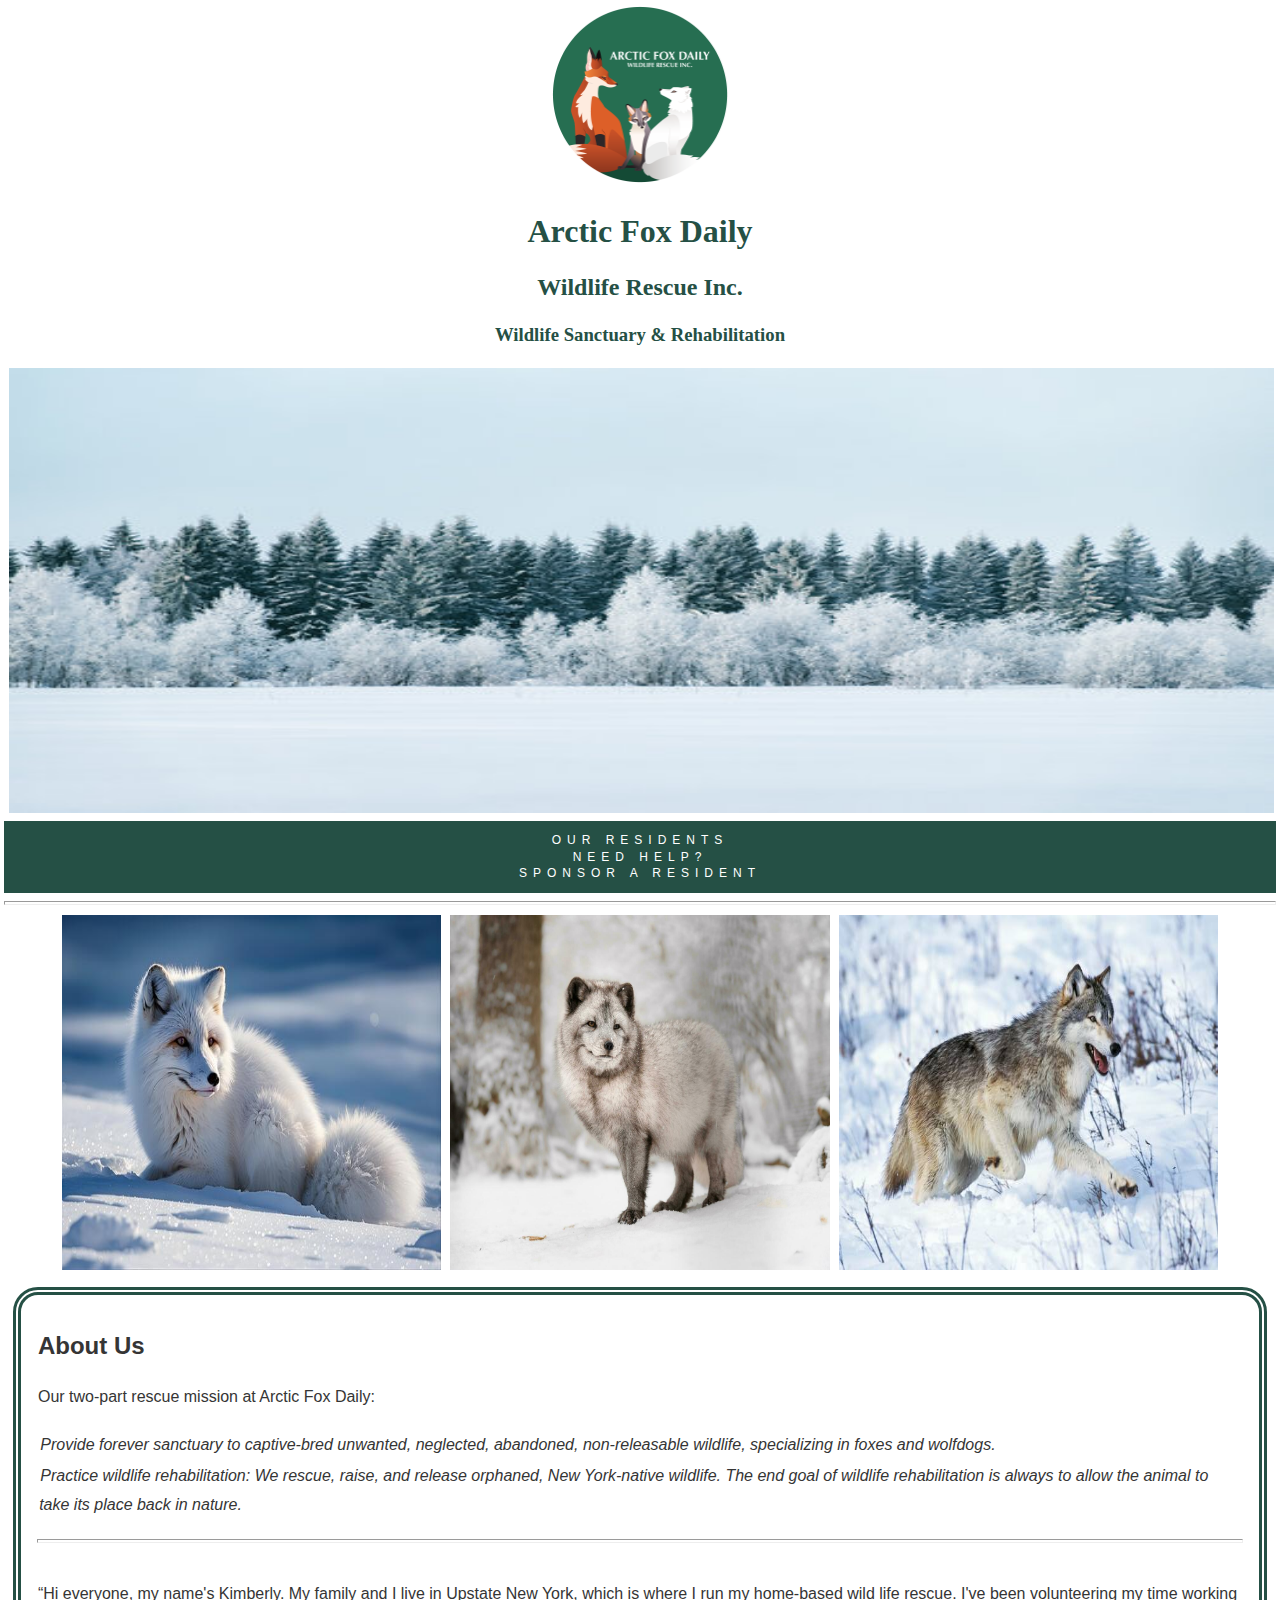
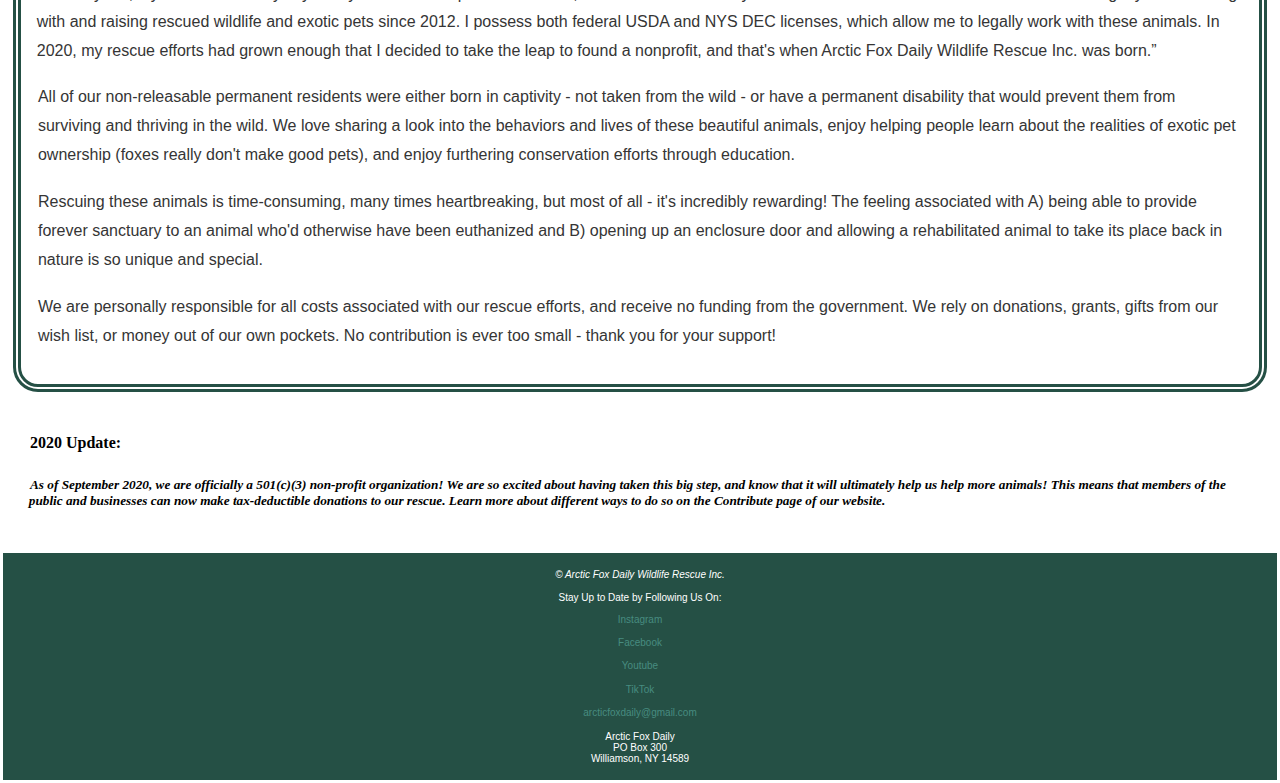
<file: index.html>
<html lang="en"><head>
    <meta charset="UTF-8">
    <title>Arctic Fox Daily</title>
       <link rel="stylesheet" type="text/css" href="style.css">
</head>
<body>
        
    
         <header>
            <div id="logo"> <a href="index.html"><img src="images/fox.logo.png" alt="arctic fox daily logo" style="width:fit-content; 
                height:20%;"></a> </div>
            
            
            <div id="header">
            <h1>Arctic Fox Daily</h1>
            
            <h2>Wildlife Rescue Inc.</h2>
            
            <h3>Wildlife Sanctuary &amp; Rehabilitation</h3>
                
            
            
            <div id="banner">
                <a href="forest.jpg"><img src="images/forest.jpg" alt="arctic forest" style="width:100%; height:50%;"></a>
            </div>
            </div>
            <nav>
                <ul>
                        
                    <li><a href="residents.html">Our Residents</a></li>
                    
                    <li><a href="help.html">Need Help?</a></li>
                    
                    <li><a href="sponsor.html">Sponsor a Resident</a></li>
                    
                </ul>
                
            </nav>
            
            <hr>
            
            <a href="residents.html"><img src="images/white.fox.jpg" alt="white fox" style="width:30%;height:40%;"></a>
            <a href="help.html"><img src="images/grey.fox.jpg" alt="grey fox" style="width:30%;height:40%;"></a>
            <a href="sponsor.html"><img src="images/wolf.dog.jpg" alt="wolf dog" style="width:30%;height:40%;"></a>
            
        </header>  
        
        <main>
            
            <section id="about">
            <h2>About Us</h2>
            
                <p>Our two-part rescue mission at Arctic Fox Daily:

<ol>
    <li><i>Provide forever sanctuary to captive-bred unwanted, neglected, abandoned, non-releasable wildlife, specializing in 
    foxes and wolfdogs.</i></li>

    <li><i>Practice wildlife rehabilitation: We rescue, raise, and release orphaned, New York-native wildlife. The end goal of 
    wildlife rehabilitation is always to allow the animal to take its place back in nature.</i></li>

</ol>
    <hr>

<br><q>Hi everyone, my name's Kimberly. My family and I live in Upstate New York, which is where I run my home-based wild
    life rescue. I've been volunteering my time working with and raising rescued wildlife and exotic pets since 2012. I possess both 
    federal USDA and NYS DEC licenses, which allow me to legally work with these animals. In 2020, my rescue efforts had 
    grown enough that I decided to take the leap to found a nonprofit, and that's when Arctic Fox Daily Wildlife Rescue 
    Inc. was born.</q>


<p>All of our non-releasable permanent residents were either born in captivity - not taken from the wild - or have a 
    permanent disability that would prevent them from surviving and thriving in the wild. We love sharing a look into 
    the behaviors and lives of these beautiful animals, enjoy helping people learn about the realities of exotic pet 
    ownership (foxes really don't make good pets), and enjoy furthering conservation efforts through education.</p>
    
<p>Rescuing these animals is time-consuming, many times heartbreaking, but most of all - it's incredibly rewarding! 
    The feeling associated with A) being able to provide forever sanctuary to an animal who'd otherwise have been 
    euthanized and B) opening up an enclosure door and allowing a rehabilitated animal to take its place back in nature 
    is so unique and special. </p>
    
<p>We are personally responsible for all costs associated with our rescue efforts, and receive no funding from the government. 
    We rely on donations, grants, gifts from our wish list, or money out of our own pockets. No contribution 
    is ever too small - thank you for your support!</p>
 
        </section>
    
            
    </main>
    
    <article>
        
            <h4> <b>2020 Update:</b> </h4>
        <h5><em>As of September 2020, we are officially a 501(c)(3) non-profit organization! We are so excited about having taken 
    this big step, and know that it will ultimately help us help more animals!  This means that members of the public 
    and businesses can now make tax-deductible donations to our rescue. Learn more about different ways to do so on the 
    Contribute page of our website.</em></h5>
    </article>
    
    
    <footer>
        
        <p><i>&#169; Arctic Fox Daily Wildlife Rescue Inc. </i></p>

        <p>Stay Up to Date by Following Us On: </p>
            <a href="https://www.instagram.com/arcticfoxdaily">Instagram</a>
            <p><a href="https://www.facebook.com/arcticfoxdaily"> Facebook </a></p>
            <p><a href="https://www.youtube.com/c/ArcticFoxDailyWildlifeRescue"> Youtube </a></p>
            <p><a href="https://www.tiktok.com/@arcticfoxdaily?is_from_webapp=1&sender_device=pc"> TikTok </a></p>
            <p><a href="mailto:arcticfoxdaily@gmail.com">arcticfoxdaily@gmail.com</a></p>
            <p> Arctic Fox Daily 
                <br>PO Box 300
                <br>Williamson, NY 14589</p>

   
    </footer>
    
    
</body>

    
</html>
</file>
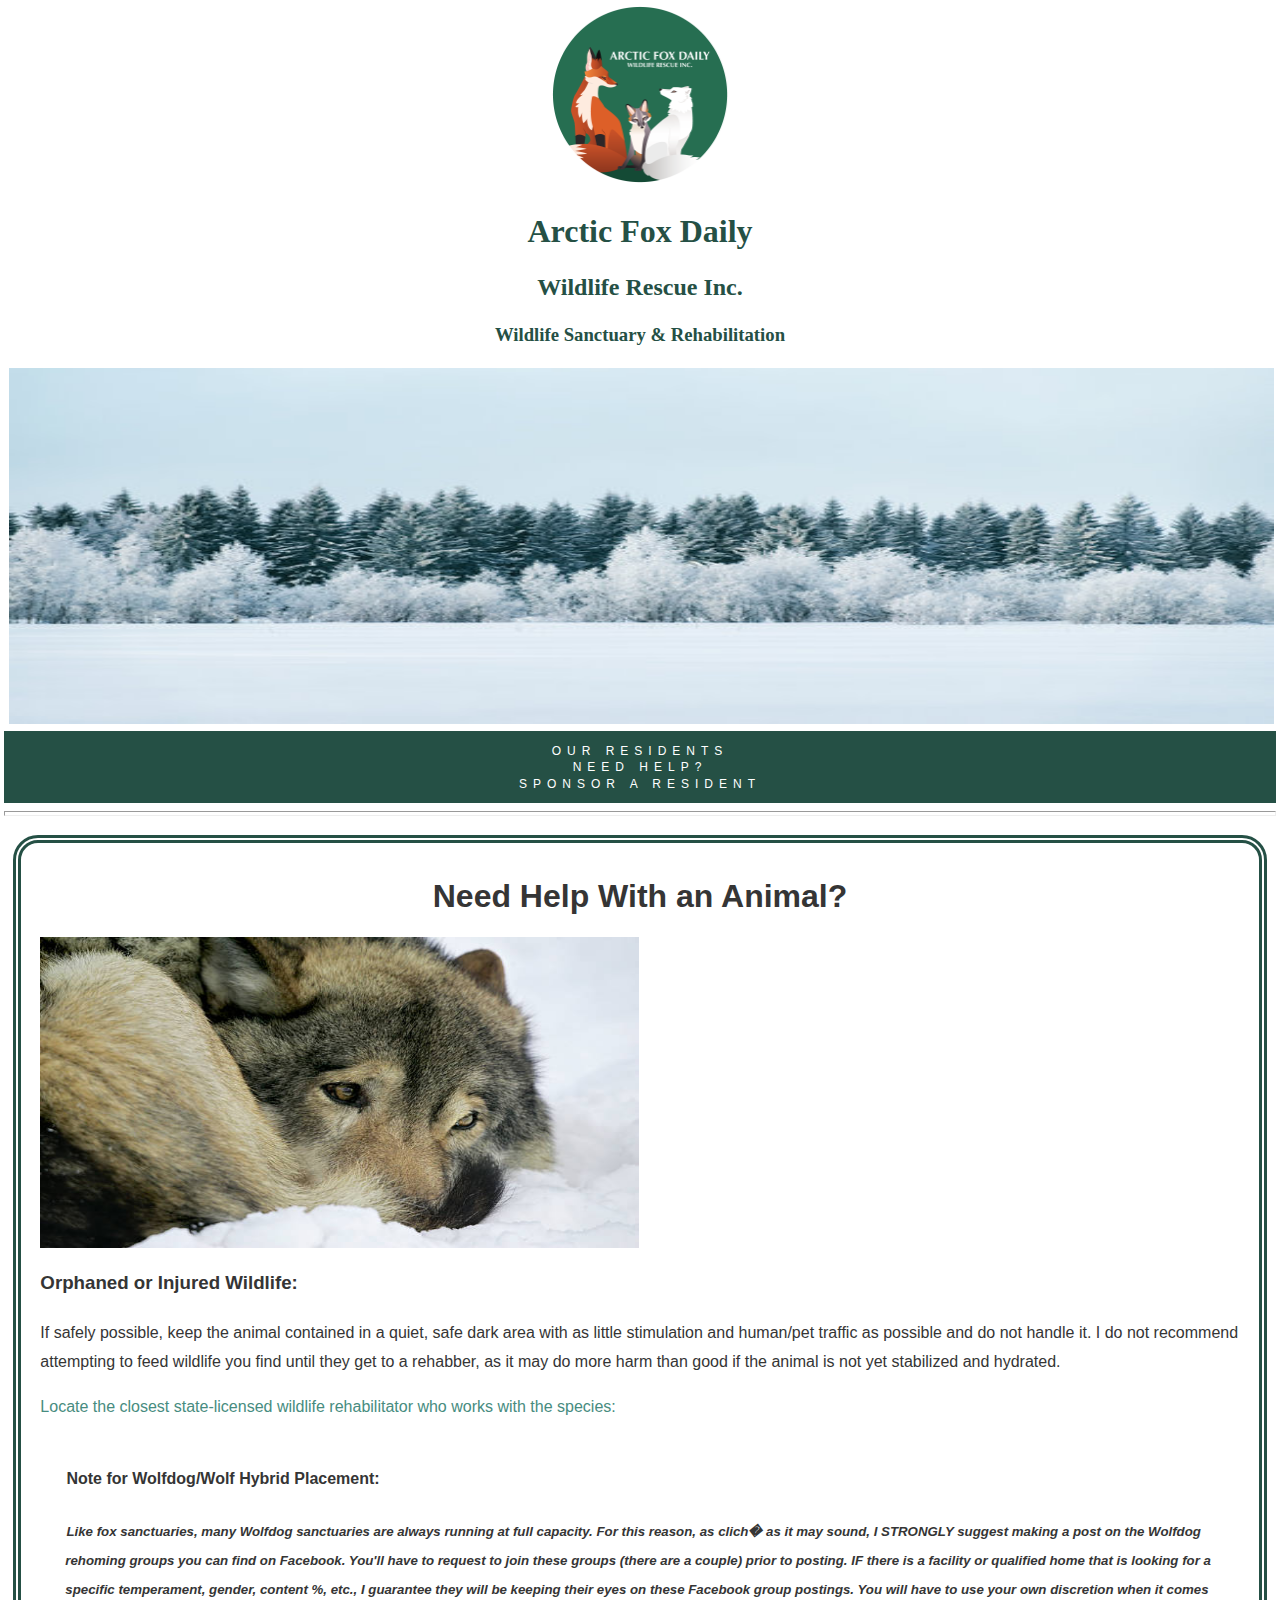
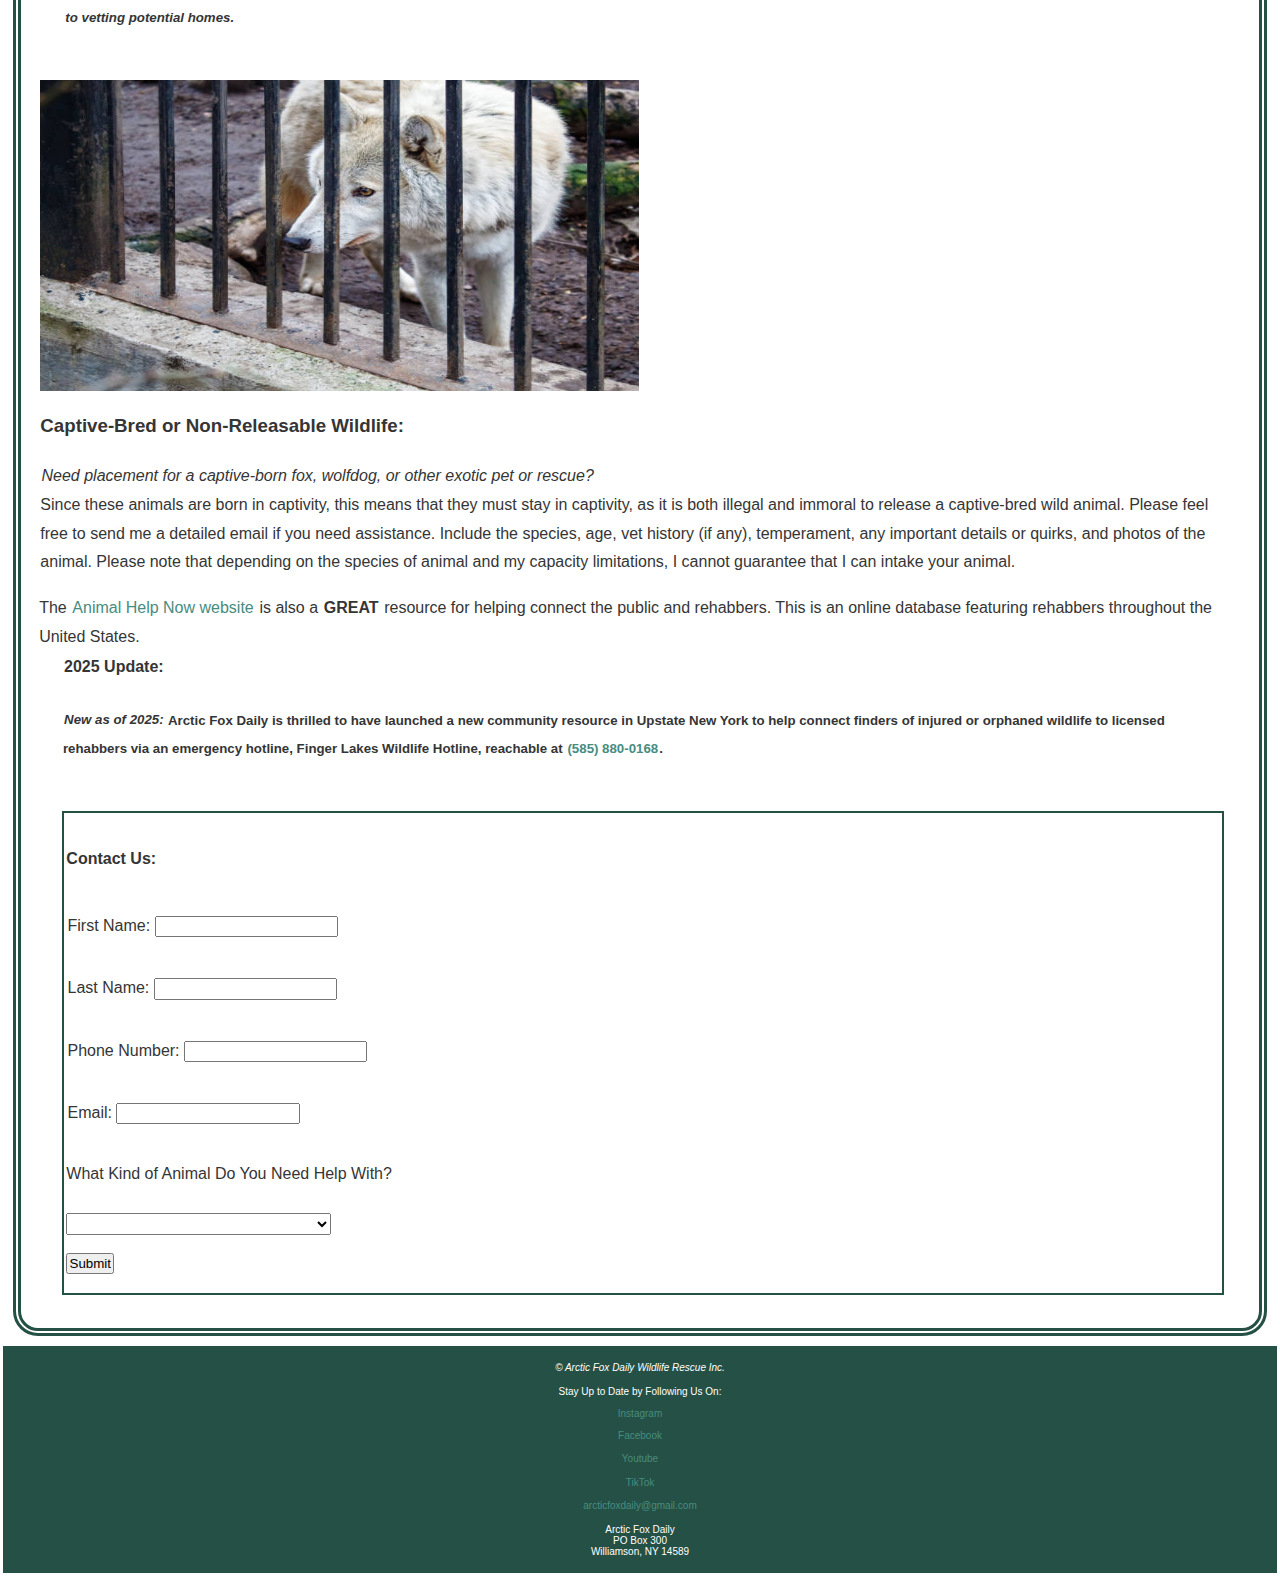
<file: help.html>
<html lang="en"><head>
    <meta charset="UTF-8">
    <title>Arctic Fox Daily</title>
       <link rel="stylesheet" type="text/css" href="style.css">
</head>
<body>
        
    
         <header>
            <div id="logo"> <a href="index.html"><img src="images/fox.logo.png" alt="arctic fox daily logo" style="width:fit-content; 
                height:20%;"></a> </div>
            
            
            <div id="header">
            <h1>Arctic Fox Daily</h1>
            
            <h2>Wildlife Rescue Inc.</h2>
            
            <h3>Wildlife Sanctuary &amp; Rehabilitation</h3>
                
            
            
            <div id="banner">
                <a href="forest.jpg"><img src="images/forest.jpg" alt="arctic forest" style="width:100%; height:40%;"></a>
            </div>
            </div>
            <nav>
                <ul>
                        
                    <li><a href="residents.html">Our Residents</a></li>
                    
                    <li><a href="help.html">Need Help?</a></li>
                    
                    <li><a href="sponsor.html">Sponsor a Resident</a></li>
                    
                </ul>
                
            </nav>
            
            <hr>
            
        </header>  
    
    
    
    <main>
        <section id="need-help">
            
            <h1 style="text-align:center;">Need Help With an Animal?</h1>
    
            
   
                <div class="column">
                     <div style="float:left">

                    
                <img src="images/sad.wolf.jpg" img class="center" alt="sad grey wolf" style="width:50%;height:35%;">
            <h3>Orphaned or Injured Wildlife:</h3>
                <p>If safely possible, keep the animal contained in a quiet, safe dark area with as little stimulation 
                    and human/pet traffic as possible and do not handle it. I do not recommend attempting to feed wildlife 
                    you find until they get to a rehabber, as it may do more harm than good if the animal is not yet stabilized 
                    and hydrated.</p>
            
                <a href="https://www.nwrawildlife.org/page/Found_Injured_Wildlife"> 
                Locate the closest state-licensed wildlife rehabilitator who works with the species: </a>
            
            <article>
                <h4> <b>Note for Wolfdog/Wolf Hybrid Placement:</b> </h4>
                    <h5><em>Like fox sanctuaries, many Wolfdog sanctuaries are always running at full capacity. For 
                        this reason, as clich� as it may sound, I STRONGLY suggest making a post on the Wolfdog rehoming 
                        groups you can find on Facebook. You'll have to request to join these groups (there are a couple) 
                        prior to posting. IF there is a facility or qualified home that is looking for a specific temperament, 
                        gender, content %, etc., I guarantee they will be keeping their eyes on these Facebook group 
                        postings. You will have to use your own discretion when it comes to vetting potential homes.
                        </em></h5>
            </article>
                    </div>
                    </div>
    


                <div class="column">
                    <div style="float: right;">
                    <img src="images/caged.wolf.jpg" img class="center" alt="caged grey wolf" style="width:50%;height:35%;"> 
            <h3>Captive-Bred or Non-Releasable Wildlife:</h3>
                <p><i>Need placement for a captive-born fox, wolfdog, or other exotic pet or rescue?</i>
                    <br>Since these animals are born in captivity, this means that they must stay in captivity, as it 
                    is both illegal and immoral to release a captive-bred wild animal. Please feel free to send me a 
                    detailed email if you need assistance. Include the species, age, vet history (if any), temperament, 
                    any important details or quirks, and photos of the animal.
                    Please note that depending on the species of animal and my capacity limitations, I cannot guarantee 
                    that I can intake your animal.
                </p>

                The <a href="https://ahnow.org/">Animal Help Now website</a> is also a <b>GREAT</b> resource for helping 
                    connect the public and rehabbers. This is an online database featuring rehabbers throughout the 
                    United States.

                    </div>
                    </div>
 
            <article>
                <h4> <b>2025 Update:</b> </h4>
                    <h5><em>New as of 2025:</em> Arctic Fox Daily is thrilled to have launched a new community resource 
                        in Upstate New York to help connect finders of injured or orphaned wildlife to licensed rehabbers 
                        via an emergency hotline, Finger Lakes Wildlife Hotline, reachable at <a href="call:585-880-0168">
                        (585) 880-0168</a>.
                    </h5>
            </article>
                
            
        </section>
        
        <section id="fill-form">
            
        
            <form>
                <div id="form">
                    <h4>Contact Us:</h4>
                
                <p><label>
                    First Name:
                        <input type="text" name="fname">
                    </label></p>

                    <p><label>
                    Last Name:
                    <input type="text" name="lname">
                    </label></p>
                    
                    <p><label>
                        Phone Number:
                        <input type="tel" name="phone">
                    </label></p>
                    
                    <p><label>
                        Email:
                        <input type="email" name="email">
                    </label></p>
                    
                    <label class="form-label">What Kind of Animal Do You Need Help With?</label>
                    
                    <p><select name="options" id="options">
                            <option value="Fox-Primary"> </option>
                            <option value="Fox-Primary">Orphaned or Injured Wildlife</option>
                            <option value="Wolfdog-Primary">Captive-Bred or Non-Releasable Wildlife</option>
                        </select></p>
                    <p><input type="submit" value="Submit"></p>
                </div>
                    </form>
                        </section>
        
    
    </main>
    
        <footer>
        
        <p><i>&#169; Arctic Fox Daily Wildlife Rescue Inc. </i></p>

        <p>Stay Up to Date by Following Us On: </p>
            <a href="https://www.instagram.com/arcticfoxdaily">Instagram</a>
            <p><a href="https://www.facebook.com/arcticfoxdaily"> Facebook </a></p>
            <p><a href="https://www.youtube.com/c/ArcticFoxDailyWildlifeRescue"> Youtube </a></p>
            <p><a href="https://www.tiktok.com/@arcticfoxdaily?is_from_webapp=1&amp;sender_device=pc"> TikTok </a></p>
            <p><a href="mailto:arcticfoxdaily@gmail.com">arcticfoxdaily@gmail.com</a></p>
            <p> Arctic Fox Daily 
                <br>PO Box 300
                <br>Williamson, NY 14589</p>

   
    </footer>
    
    


    
</body></html>
</file>
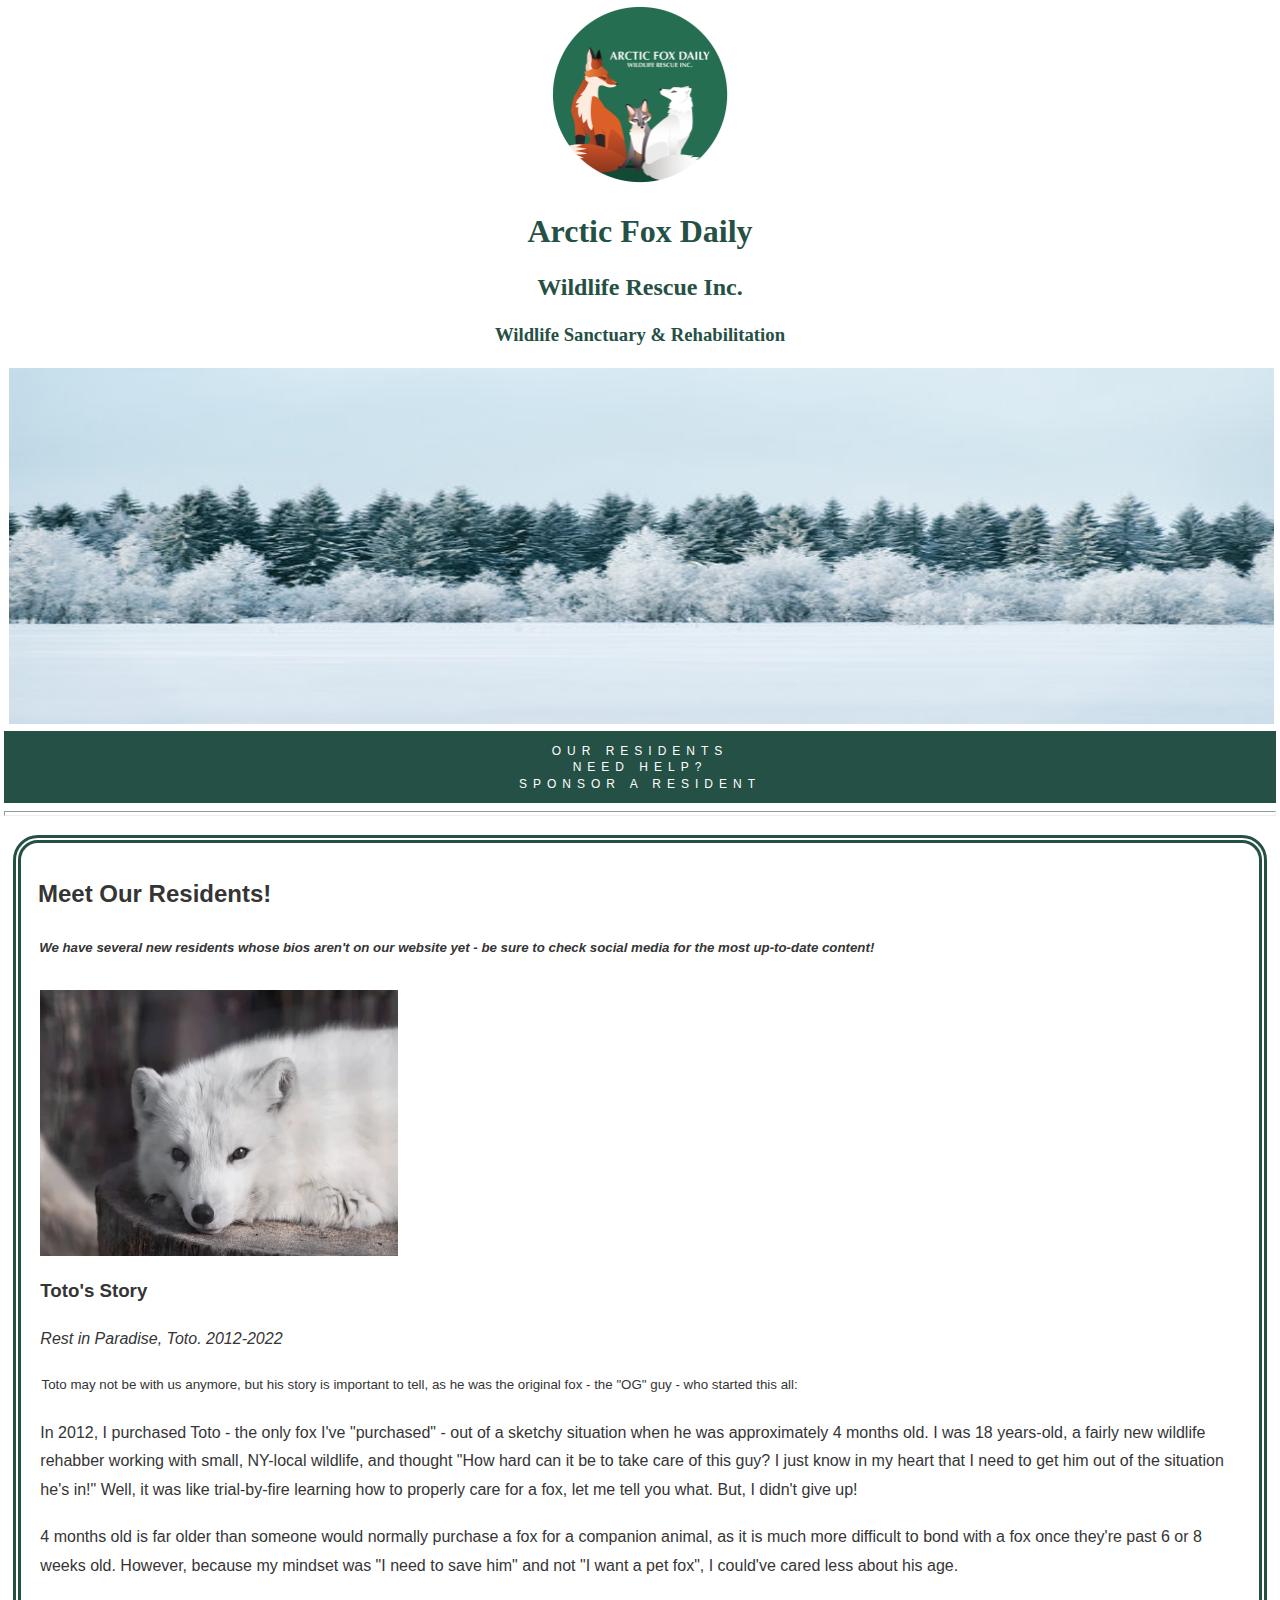
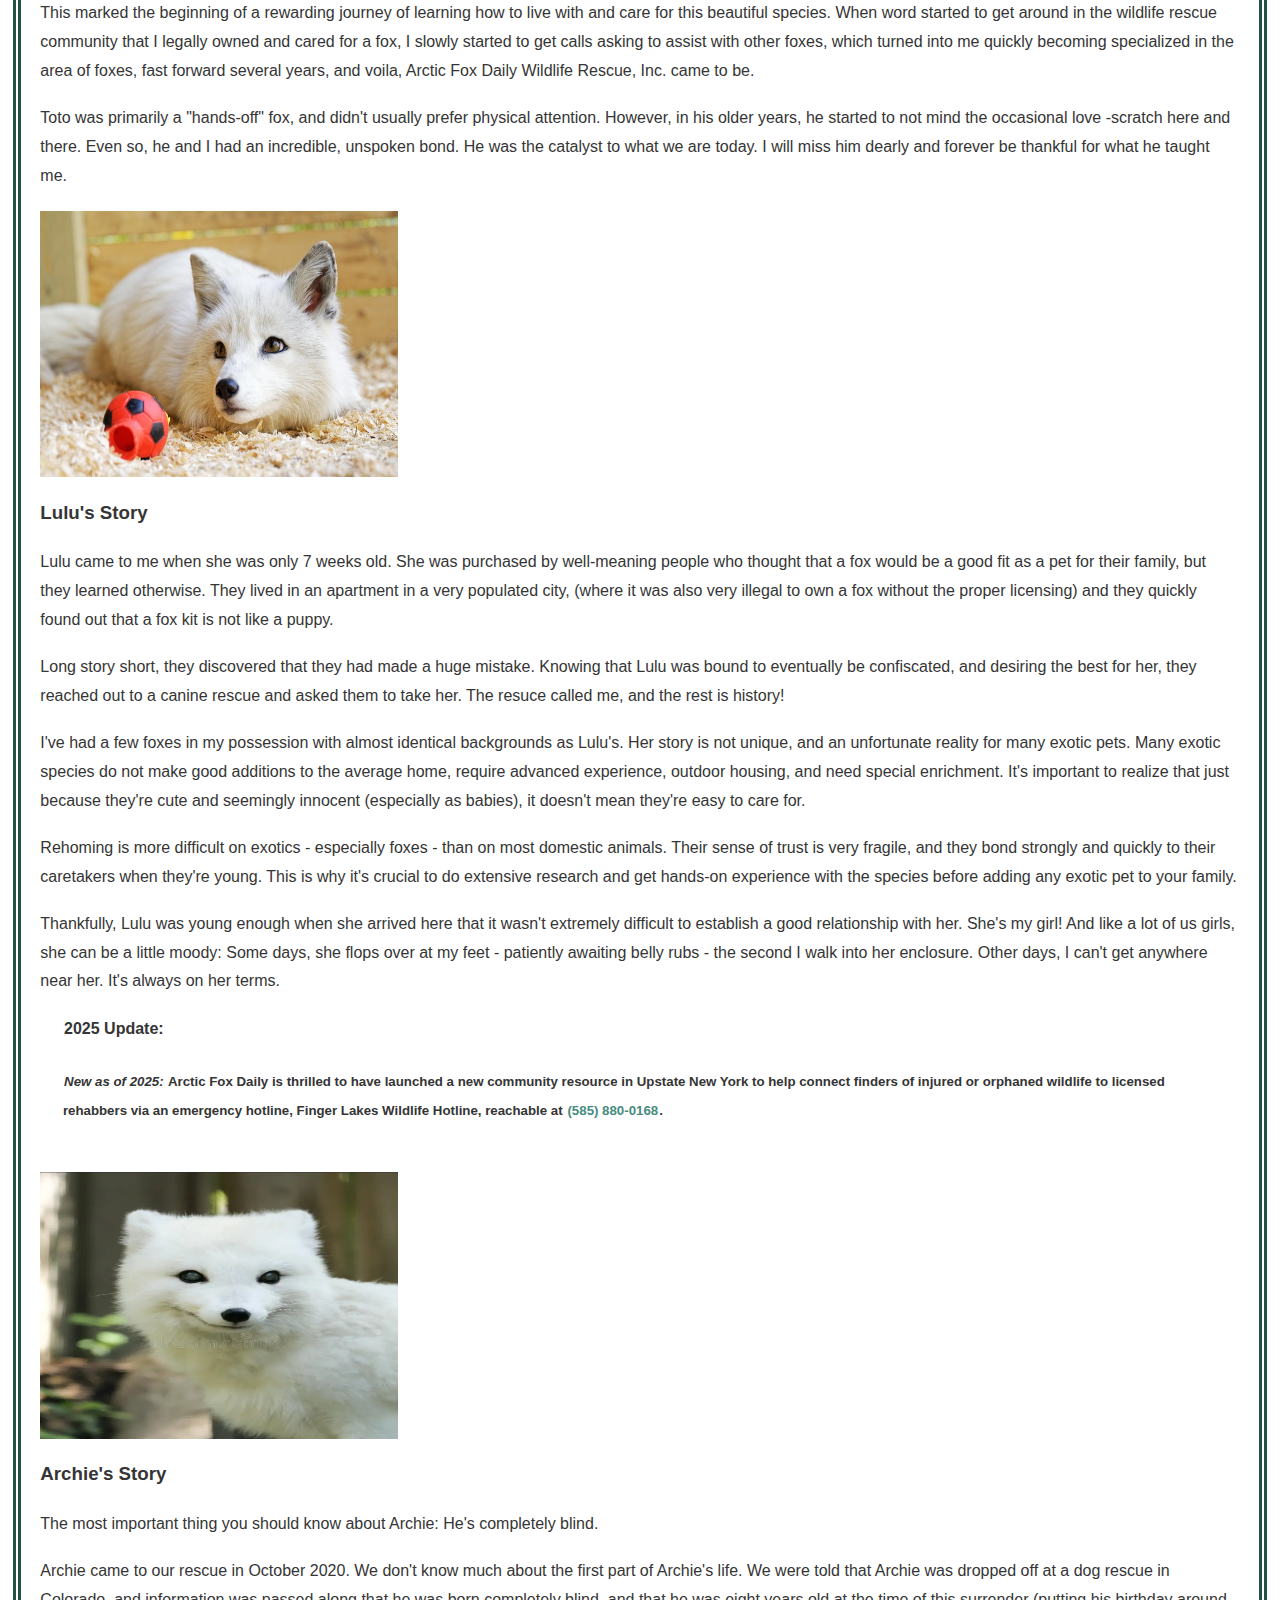
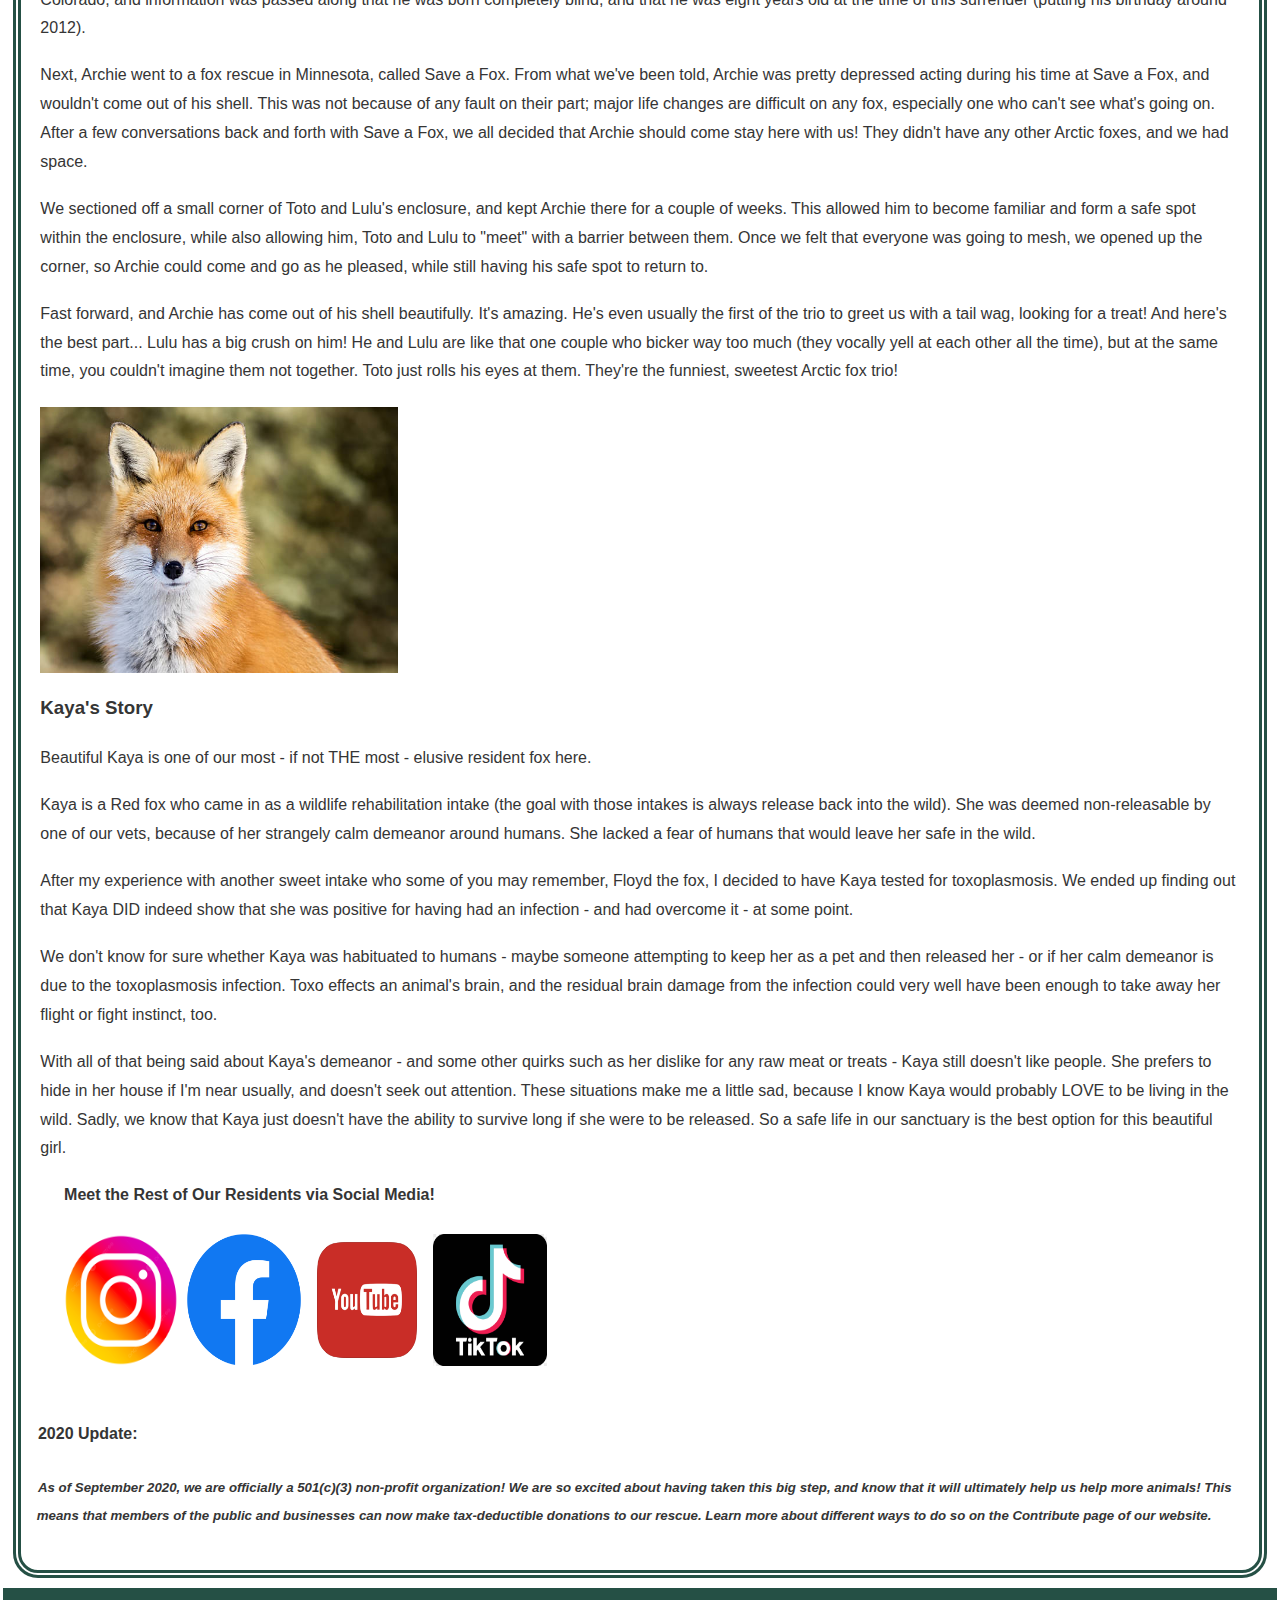
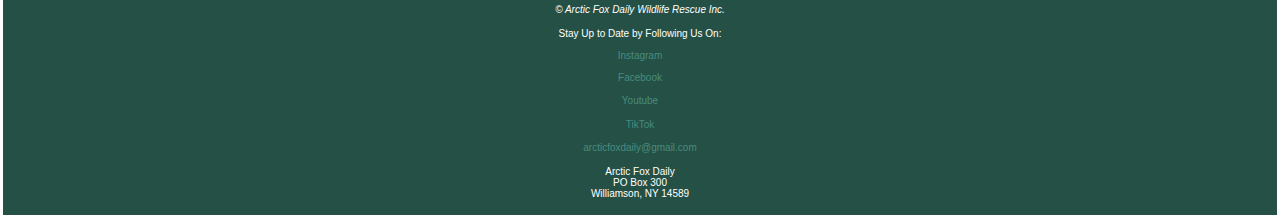
<file: residents.html>
<html lang="en"><head>
    <meta charset="UTF-8">
    <title>Arctic Fox Daily</title>
       <link rel="stylesheet" type="text/css" href="style.css">
</head>
<body>
        
    
         <header>
            <div id="logo"> <a href="index.html"><img src="images/fox.logo.png" alt="arctic fox daily logo" style="width:fit-content; 
                height:20%;"></a> </div>
            
            
            <div id="header">
            <h1>Arctic Fox Daily</h1>
            
            <h2>Wildlife Rescue Inc.</h2>
            
            <h3>Wildlife Sanctuary &amp; Rehabilitation</h3>
                
            
            
            <div id="banner">
                <a href="forest.jpg"><img src="images/forest.jpg" alt="arctic forest" style="width:100%; height:40%;"></a>
            </div>
            </div>
            <nav>
                <ul>
                        
                    <li><a href="residents.html">Our Residents</a></li>
                    
                    <li><a href="help.html">Need Help?</a></li>
                    
                    <li><a href="sponsor.html">Sponsor a Resident</a></li>
                    
                </ul>
                
            </nav>
            
            <hr>
            
        </header>  
        
        <main>
            
            <section id="about">
            <h2>Meet Our Residents!</h2>
            

                <h5><em>We have several new residents whose bios aren't on our website yet - be sure to check social media for the most up-to-date content!</em></h5>



                <div class="column">
                     <div style="float:left">

                    
                <img src="images/toto.jpg" alt="white arctic fox" style="width:30%;height:30%;"> 
            <h3>Toto's Story</h3>
                         <i>Rest in Paradise, Toto. 2012-2022</i>
                <p><small>Toto may not be with us anymore, but his story is important to tell, as he was the original fox - the "OG" guy - who started this all:</small></p>
            
                <p>In 2012, I purchased Toto - the only fox I've "purchased" - out of a sketchy situation when he was approximately 4 months old. I was 18 years-old, a fairly 
                    new wildlife rehabber working with small, NY-local wildlife, and thought "How hard can it be to take care of this guy? I just know in my heart that I need 
                    to get him out of the situation he's in!" Well, it was like trial-by-fire learning how to properly care for a fox, let me tell you what. But, I didn't 
                    give up!</p>
                         
                <p>4 months old is far older than someone would normally purchase a fox for a companion animal, as it is much more difficult to bond with a fox once they're 
                    past 6 or 8 weeks old. However, because my mindset was "I need to save him" and not "I want a pet fox", I could've cared less about his age.</p>
                         
                <p>This marked the beginning of a rewarding journey of learning how to live with and care for this beautiful species. When word started to get around in the 
                    wildlife rescue community that I legally owned and cared for a fox, I slowly started to get calls asking to assist with other foxes, which turned into me 
                    quickly becoming specialized in the area of foxes, fast forward several years, and voila, Arctic Fox Daily Wildlife Rescue, Inc. came to be.</p>
                         
                <p>Toto was primarily a "hands-off" fox, and didn't usually prefer physical attention. However, in his older years, he started to not mind the occasional love
                    -scratch here and there. Even so, he and I had an incredible, unspoken bond. He was the catalyst to what we are today. I will miss him dearly and forever be 
                    thankful for what he taught me.</p>
                    </div>
                    </div>



                <div class="column">
                     <div style="float:left">

                    
                <img src="images/lulu.jpg" alt="white arctic fox" style="width:30%;height:30%;"> 
            <h3>Lulu's Story</h3>
            
                <p>Lulu came to me when she was only 7 weeks old. She was purchased by well-meaning people who thought that a fox would be a good fit as a pet for their family, 
                    but they learned otherwise. They lived in an apartment in a very populated city, (where it was also very illegal to own a fox without the proper licensing) 
                    and they quickly found out that a fox kit is not like a puppy.</p>
                         
                <p>Long story short, they discovered that they had made a huge mistake. Knowing that Lulu was bound to eventually be confiscated, and desiring the best for her, 
                    they reached out to a canine rescue and asked them to take her. The resuce called me, and the rest is history!</p>
                         
                <p>I've had a few foxes in my possession with almost identical backgrounds as Lulu's. Her story is not unique, and an unfortunate reality for many exotic pets. 
                    Many exotic species do not make good additions to the average home, require advanced experience, outdoor housing, and need special enrichment. It's important 
                    to realize that just because they're cute and seemingly innocent (especially as babies), it doesn't mean they're easy to care for.</p>
                         
                <p>Rehoming is more difficult on exotics - especially foxes - than on most domestic animals. Their sense of trust is very fragile, and they bond strongly and 
                    quickly to their caretakers when they're young. This is why it's crucial to do extensive research and get hands-on experience with the species before adding 
                    any exotic pet to your family.</p>
                         
                         
                <p>Thankfully, Lulu was young enough when she arrived here that it wasn't extremely difficult to establish a good relationship with her. She's my girl! And like 
                    a lot of us girls, she can be a little moody: Some days, she flops over at my feet - patiently awaiting belly rubs - the second I walk into her enclosure. 
                    Other days, I can't get anywhere near her. It's always on her terms.</p>
                    </div>
                    </div>
                
 
            <article>
                <h4> <b>2025 Update:</b> </h4>
                    <h5><em>New as of 2025:</em> Arctic Fox Daily is thrilled to have launched a new community resource 
                        in Upstate New York to help connect finders of injured or orphaned wildlife to licensed rehabbers 
                        via an emergency hotline, Finger Lakes Wildlife Hotline, reachable at <a href="call:585-880-0168">
                        (585) 880-0168</a>.
                    </h5>
            </article>
                

  
                <div class="column">
                     <div style="float:left">

                <img src="images/archie.jpg" alt="blind white arctic fox" style="width:30%;height:30%;"> 
            <h3>Archie's Story</h3>
            
                <p>The most important thing you should know about Archie: He's completely blind.</p>
                         
                <p>Archie came to our rescue in October 2020. We don't know much about the first part of Archie's life. We were told that Archie was dropped off at a dog rescue 
                    in Colorado, and information was passed along that he was born completely blind, and that he was eight years old  at the time of this surrender (putting his 
                    birthday around 2012).</p>
                         
                <p>Next, Archie went to a fox rescue in Minnesota, called Save a Fox. From what we've been told, Archie was pretty depressed acting during his time at Save a Fox, 
                    and wouldn't come out of his shell. This was not because of any fault on their part; major life changes are difficult on any fox, especially one who can't see 
                    what's going on. After a few conversations back and forth with Save a Fox, we all decided that Archie should come stay here with us! They didn't have any other 
                    Arctic foxes, and we had space.</p>
                         
                <p>We sectioned off a small corner of Toto and Lulu's enclosure, and kept Archie there for a couple of weeks. This allowed him to become familiar and form a safe 
                    spot within the enclosure, while also allowing him, Toto and Lulu to "meet" with a barrier between them. Once we felt that everyone was going to mesh, we opened 
                    up the corner, so Archie could come and go as he pleased, while still having his safe spot to return to.</p>
                         
                         
                <p>Fast forward, and Archie has come out of his shell beautifully. It's amazing. He's even usually the first of the trio to greet us with a tail wag, looking for a 
                    treat! And here's the best part... Lulu has a big crush on him! He and Lulu are like that one couple who bicker way too much (they vocally yell at each other all 
                    the time), but at the same time, you couldn't imagine them not together. Toto just rolls his eyes at them. They're the funniest, sweetest Arctic fox trio!</p>
                    </div>
                    </div>
                

    
                <div class="column">
                     <div style="float:left">

                <img src="images/kaya.jpg" alt="blind white arctic fox" style="width:30%;height:30%;"> 
            <h3>Kaya's Story</h3>
            
                <p>Beautiful Kaya is one of our most - if not THE most - elusive resident fox here. </p>
                         
                <p>Kaya is a Red fox who came in as a wildlife rehabilitation intake (the goal with those intakes is always release back into the wild). She was deemed non-releasable 
                    by one of our vets, because of her strangely calm demeanor around humans. She lacked a fear of humans that would leave her safe in the wild.</p>
                         
                <p>After my experience with another sweet intake who some of you may remember, Floyd the fox, I decided to have Kaya tested for toxoplasmosis. We ended up finding out 
                    that Kaya DID indeed show that she was positive for having had an infection - and had overcome it - at some point.</p>
                         
                <p>We don't know for sure whether Kaya was habituated to humans - maybe someone attempting to keep her as a pet and then released her - or if her calm demeanor is due 
                    to the toxoplasmosis infection. Toxo effects an animal's brain, and the residual brain damage from the infection could very well have been enough to take away her 
                    flight or fight instinct, too.</p>
                         
                         
                <p>With all of that being said about Kaya's demeanor - and some other quirks such as her dislike for any raw meat or treats - Kaya still doesn't like people. She 
                    prefers to hide in her house if I'm near usually, and doesn't seek out attention. These situations make me a little sad, because I know Kaya would probably LOVE to 
                    be living in the wild. Sadly, we know that Kaya just doesn't have the ability to survive long if she were to be released. So a safe life in our sanctuary is the best 
                    option for this beautiful girl.</p>
                    </div>
                    </div>
                
            <br>
            <article>
                <h4> <b>Meet the Rest of Our Residents via Social Media!</b> </h4>
                <a href="https://www.instagram.com/arcticfoxdaily"><img src="images/instagram.png" alt="instagram logo" style="width:10%;height:15%;"></a>
                <a href="https://www.facebook.com/arcticfoxdaily"><img src="images/facebook.png" alt="facebook logo" style="width:10%;height:15%;"></a>
                <a href="https://www.youtube.com/c/ArcticFoxDailyWildlifeRescue"><img src="images/youtube.png" alt="youtube logo" style="width:10%;height:15%;"></a>
                <a href="https://www.tiktok.com/@arcticfoxdaily?is_from_webapp=1&sender_device=pc"><img src="images/tiktok.png" alt="tiktok logo" style="width:10%;height:15%;"></a>
            </article>
                
            
        </section>
        
            <h4> <b>2020 Update:</b> </h4>
        <h5><em>As of September 2020, we are officially a 501(c)(3) non-profit organization! We are so excited about having taken 
    this big step, and know that it will ultimately help us help more animals!  This means that members of the public 
    and businesses can now make tax-deductible donations to our rescue. Learn more about different ways to do so on the 
    Contribute page of our website.</em></h5>
    </main>
    
    
    <footer>
        
        <p><i>&#169; Arctic Fox Daily Wildlife Rescue Inc. </i></p>

        <p>Stay Up to Date by Following Us On: </p>
            <a href="https://www.instagram.com/arcticfoxdaily">Instagram</a>
            <p><a href="https://www.facebook.com/arcticfoxdaily"> Facebook </a></p>
            <p><a href="https://www.youtube.com/c/ArcticFoxDailyWildlifeRescue"> Youtube </a></p>
            <p><a href="https://www.tiktok.com/@arcticfoxdaily?is_from_webapp=1&sender_device=pc"> TikTok </a></p>
            <p><a href="mailto:arcticfoxdaily@gmail.com">arcticfoxdaily@gmail.com</a></p>
            <p> Arctic Fox Daily 
                <br>PO Box 300
                <br>Williamson, NY 14589</p>

   
    </footer>
    
    
</body>

    
</html>
</file>
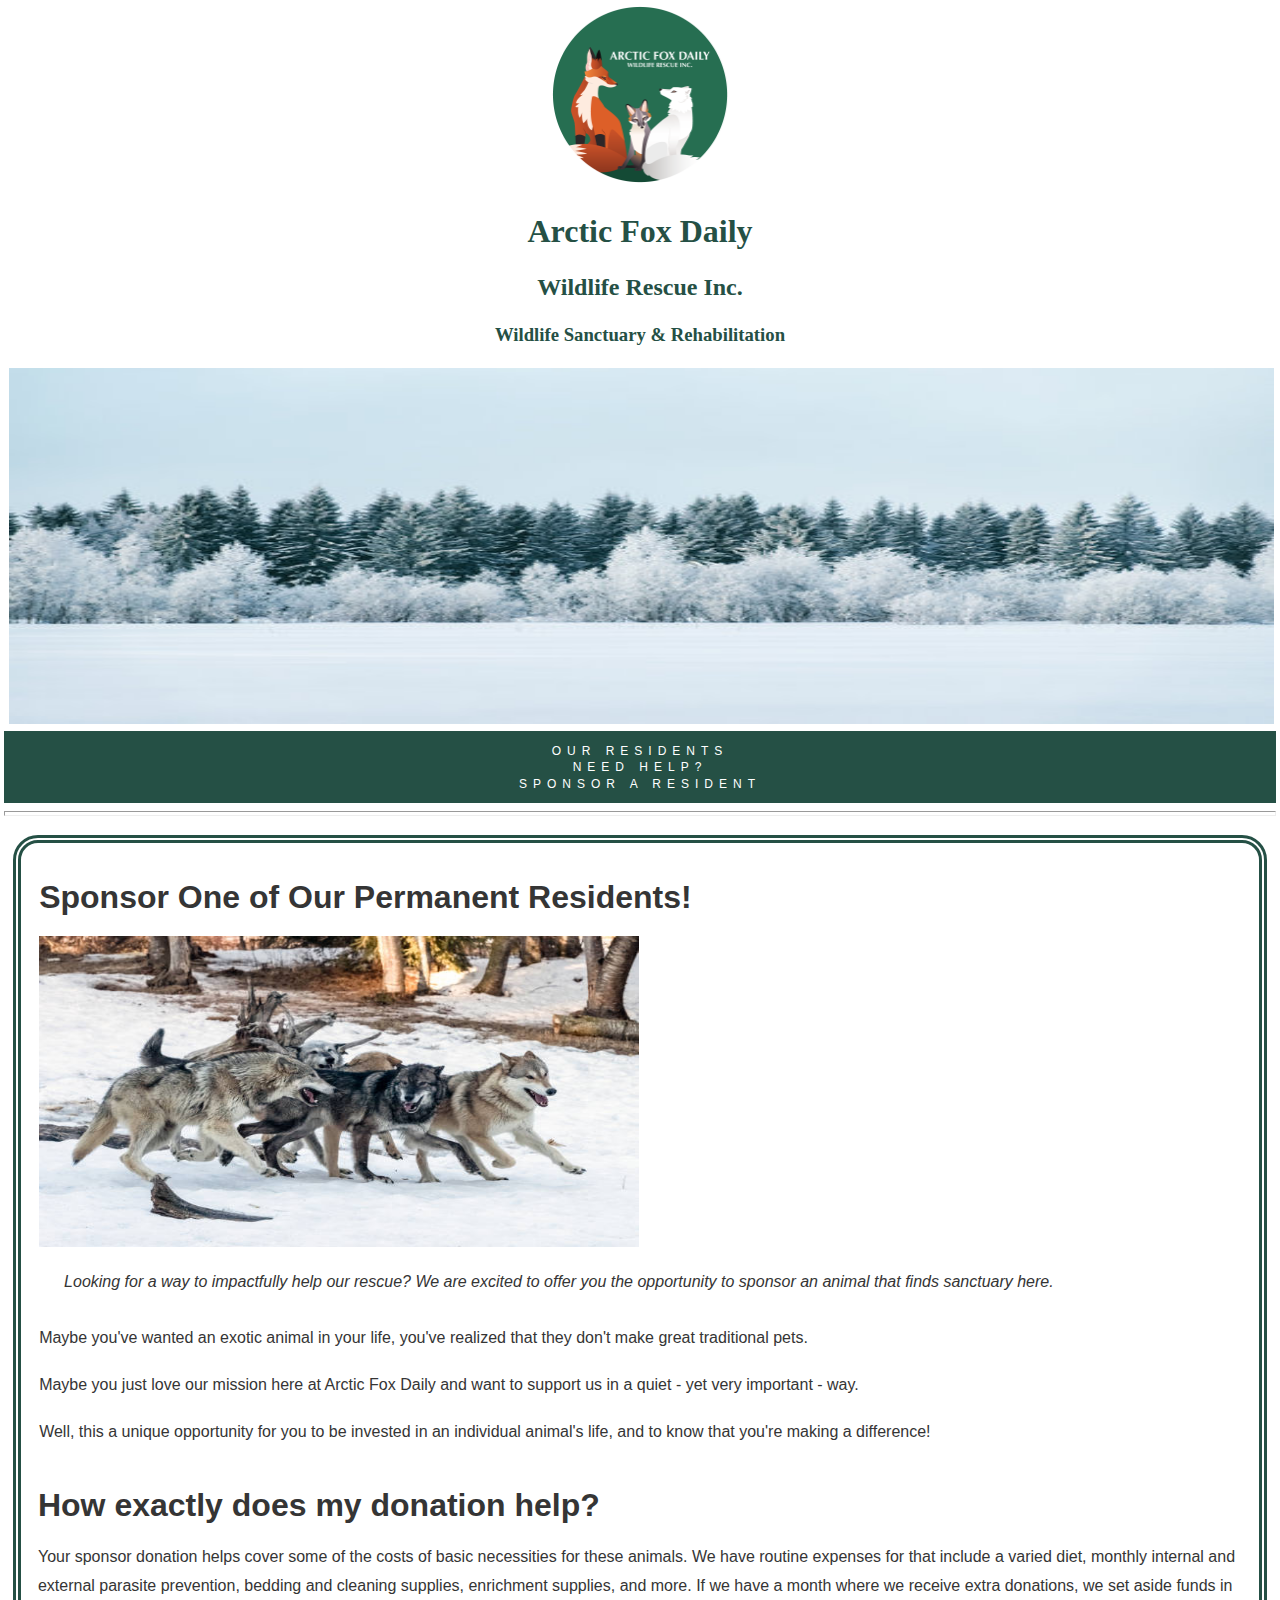
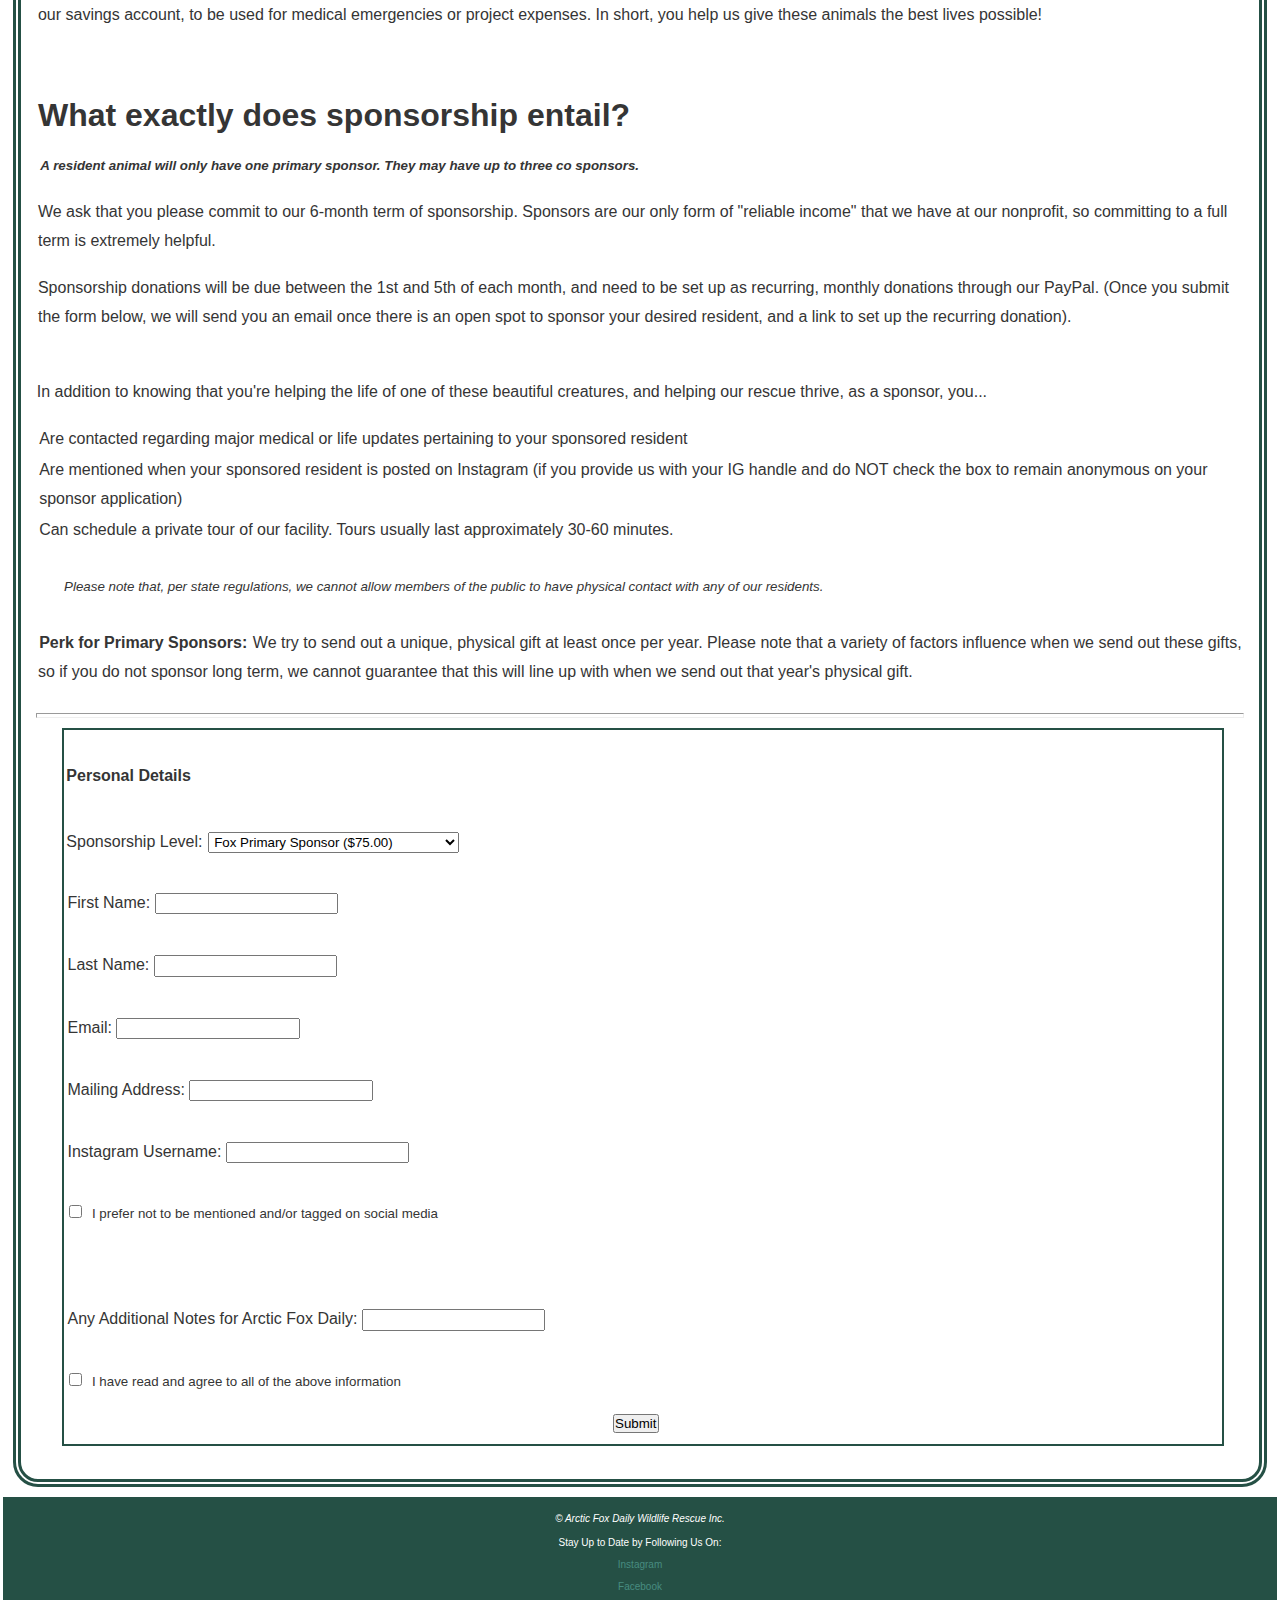
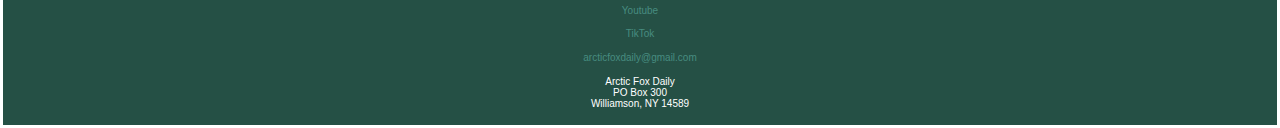
<file: sponsor.html>
<html lang="en"><head>
    <meta charset="UTF-8">
    <title>Arctic Fox Daily</title>
       <link rel="stylesheet" type="text/css" href="style.css">
</head>
<body>
        
    
         <header>
            <div id="logo"> <a href="index.html"><img src="images/fox.logo.png" alt="arctic fox daily logo" style="width:fit-content; 
                height:20%;"></a> </div>
            
            
            <div id="header">
            <h1>Arctic Fox Daily</h1>
            
            <h2>Wildlife Rescue Inc.</h2>
            
            <h3>Wildlife Sanctuary &amp; Rehabilitation</h3>
                
            
            
            <div id="banner">
                <a href="forest.jpg"><img src="images/forest.jpg" alt="arctic forest" style="width:100%; height:40%;"></a>
            </div>
            </div>
            <nav>
                <ul>
                        
                    <li><a href="residents.html">Our Residents</a></li>
                    
                    <li><a href="help.html">Need Help?</a></li>
                    
                    <li><a href="sponsor.html">Sponsor a Resident</a></li>
                    
                </ul>
                
            </nav>
            
            <hr>
            
        </header>  
    
    
    
    <main>
        <div id="center">
        <section id="information">
            
            <h1>Sponsor One of Our Permanent Residents!</h1>
            <img src="images/happy.wolves.jpg" alt="pack of happy wolves" style="width:50%; height:35%;">
            
            <article><i>Looking for a way to impactfully help our rescue? We are excited to offer you the opportunity 
                to sponsor 
                an animal that finds sanctuary here.</i></article>
            
            
            <p>Maybe you've wanted an exotic animal in your life, you've realized that they don't make great traditional 
                pets.</p>
                
            <p>Maybe you just love our mission here at Arctic Fox Daily and want to support us in a quiet - yet very 
            important - way.</p>
                
            <p>Well, this a unique opportunity for you to be invested in an individual animal's life, and to know 
            that you're making a difference!</p>
    
            
        </section>
            </div>
   
                <section id="donation">
            <h1>How exactly does my donation help?</h1>
            
            
            <p>Your sponsor donation helps cover some of the costs of basic necessities for these animals. We have 
                routine expenses for that include a varied diet, monthly internal and external parasite prevention, 
                bedding and cleaning supplies, enrichment supplies, and more. If we have a month where we receive extra 
                donations, we set aside funds in our savings account, to be used for medical emergencies or project 
                expenses.

                In short, you help us give these animals the best lives possible!</p>
    
            
        </section>
        
        <br> 
        <section id="sponsorship-detail">
            
            <h1>What exactly does sponsorship entail?</h1>
            
            
            <small><i><b>A resident animal will only have one primary sponsor. They may have up to three co sponsors.
                </b></i></small>

            <p>We ask that you please commit to our 6-month term of sponsorship. Sponsors are our only form of "reliable 
                income" that we have at our nonprofit, so committing to a full term is extremely helpful.</p>

 

            <p>Sponsorship donations will be due between the 1st and 5th of each month, and need to be set up as recurring, 
                monthly donations through our PayPal. (Once you submit the form below, we will send you an email once 
                there is an open spot to sponsor your desired resident, and a link to set up the recurring donation).</p>

            <br>In addition to knowing that you're helping the life of one of these beautiful creatures, and helping our 
                rescue thrive, as a sponsor, you...

            <ul>
                <li>Are contacted regarding major medical or life updates pertaining to your sponsored resident</li>

                <li>Are mentioned when your sponsored resident is posted on Instagram (if you provide us with your 
                    IG handle and do NOT check the box to remain anonymous on your sponsor application)</li>

                <li>Can schedule a private tour of our facility. Tours usually last approximately 30-60 minutes.</li>
                </ul>

            <article><small><i>Please note that, per state regulations, we cannot allow members of the public to have 
                physical contact with any of our residents.</i></small></article>

            <p><b>Perk for Primary Sponsors:</b> We try to send out a unique, physical gift at least once per year. Please 
                note that a variety of factors influence when we send out these gifts, so if you do not sponsor long term, 
                we cannot guarantee that this will line up with when we send out that year's physical gift.</p>
    
            
        </section>
            
        
        <hr>
        
        
        <section id="fill-form">
            
        
            <form>
                <div id="form">
                    <h4>Personal Details</h4>
                
                
                <label for="sponsorship">Sponsorship Level:</label>

                        <select name="options" id="options">
                            <option value="Fox-Primary">Fox Primary Sponsor ($75.00)</option>
                            <option value="Wolfdog-Primary">Wolfdog Primary Sponsor ($100.00)</option>
                            <option value="Fox-Secondary">Fox Secondary Sponsor ($25.00)</option>
                            <option value="Wolfdog-Secondary">Wolfdog Secondary Sponsor ($50.00)</option>
                            <option value="Raccoon-Primary">Raccoon Primary Sponsor ($75.00)</option>
                            <option value="Raccoon-Secondary">Raccoon Secondary Sponsor ($50.00)</option>
                        </select>
                        
                    <p><label>
                    First Name:
                        <input type="text" name="fname">
                    </label></p>

                    <p><label>
                    Last Name:
                    <input type="text" name="lname">
                    </label></p>
                    
                    <p><label>
                        Email:
                        <input type="email" name="email">
                    </label></p>
                    
                    <p><label>
                        Mailing Address:
                        <input type="text" name="address">
                    </label></p>

                    <p><label>
                    Instagram Username:
                        <input type="text" name="fname">
                    </label></p>
                    
                    <input type="checkbox" id="select">
                        <label for="select"><small>I prefer not to be mentioned and/or tagged on social media</small></label><br>
                    
                    <br><p><label>
                    Any Additional Notes for Arctic Fox Daily:
                    <input type="text" name="other">
                    </label></p>
                    
                    <input type="checkbox" id="agree">
                        <label for="agree"> <small>I have read and agree to all of the above information </small></label><br>
                        
                    <p class="buttons">
                    <input type="submit" value="Submit" class="submit"></p>
                        
                    </div></form>
            
        
        </section>
        
    
    </main>
    
        <footer>
        
        <p><i>&#169; Arctic Fox Daily Wildlife Rescue Inc. </i></p>

        <p>Stay Up to Date by Following Us On: </p>
            <a href="https://www.instagram.com/arcticfoxdaily">Instagram</a>
            <p><a href="https://www.facebook.com/arcticfoxdaily"> Facebook </a></p>
            <p><a href="https://www.youtube.com/c/ArcticFoxDailyWildlifeRescue"> Youtube </a></p>
            <p><a href="https://www.tiktok.com/@arcticfoxdaily?is_from_webapp=1&amp;sender_device=pc"> TikTok </a></p>
            <p><a href="mailto:arcticfoxdaily@gmail.com">arcticfoxdaily@gmail.com</a></p>
            <p> Arctic Fox Daily 
                <br>PO Box 300
                <br>Williamson, NY 14589</p>

   
    </footer>
    
    


    
</body></html>
</file>
<file: style.css>
@charset "utf-8" ; 

* {
    
    box-sizing: border-box; 
    padding:.10%;
    list-style: none;
}


/* body styles */

body {
    font-family: Georgia, serif; 
    background-color: white; 
    margin: 0; 
    
}

.center-text {
  text-align: center;
}


/*link styles*/

a:link, a:visited {
    
    color: #478c80; 
    
}
a:focus, a:hover, a:active {
    
    color: #b7d4d0;
}

a {
    text-decoration: none; 
}

/* Header Style */ 

logo {
    
    align-content: left;
}

header {
    
    background: center;
    color: #255045; 
    text-align: center; 
    height: -50; 
    
}

header p{
    
    font-style: italic; 
    font-size: 5em; 
    margin: 5px; 
    
}


header img{
    margin-bottom: auto;
    width: 100%
    
}

/* Nav Styles */

nav, footer {
    
    font-family: lucida sans, sans-serif; 
    background-color: #255045;
    
}

nav ul li a:link, nav ul li a:visited {
    
    color: #fff; 
}

nav ul li a:focus, nav ul li a:hover, nav ul li a:active {
    
    color: #478c80;
}

nav ul {
    
    padding: 10px;
    margin: 0; 
}

nav ul li {
    
    font-size: 12px; 
    text-transform: uppercase; 
    letter-spacing: .5em; 
}


/* Main Styles */

main {
    
    font-family: lucida sans, sans-serif; 
    background-color: white; 
    line-height: 1.8em; 
    color: #353535; 
    padding: 15px; 
    border: double 8px #255045; 
    border-radius: 25px; 
    margin: 10px; 
}


/* Article Styles */

article {
    
    background-color: white; 
    padding: 10px; 
    padding-left: 15px; 
    margin: 10px; 
    
    
}


/*Form Styles*/

#form {
    
    font-family: lucida sans, sans-serif; 
    line-height: 275%; 
    margin-left: 2%;
    margin-right: 1%;
    border: double 2px #255045; 
    width: 96.5%; 
    
}

.form-grid {
    display: grid; 
    grid-template-columns: auto auto auto;
    grid-gap: 20px;
    align-items: baseline; 
    padding-top: 3%;
    margin-left: 3%; 
    margin-right: 3%;
    
    
}


label.area {
    
    margin-left: 3%; 
    margin-right: 3%; 
    
}


label.contact {
    
    width: 80px;
    float: left; 
    text-align: right; 
    margin-top: 10px;
    
}


fieldset.area {
    
    margin-top: 20px;
    
    
}

fieldset {
    
    border: 0;
    width: 400px; 
}


p.buttons {
    
    justify-self: flex-end; 
    display: flex; 
    justify-content: space-between; 
    margin: 0 auto; 
    width: 80px;
    padding: 10px;
    
}


p.buttons .btn-submit {
    width: 200px;
    padding: 10px; 
    background-color: white;
    font-size: 20px;
    font-weight: bold; 
    border: solid thin; 
    
}


/* Footer Styles */

footer {
    
    color: white; 
    text-align: center; 
    font-size: 10px; 
    padding: 5px; 
}
</file>
